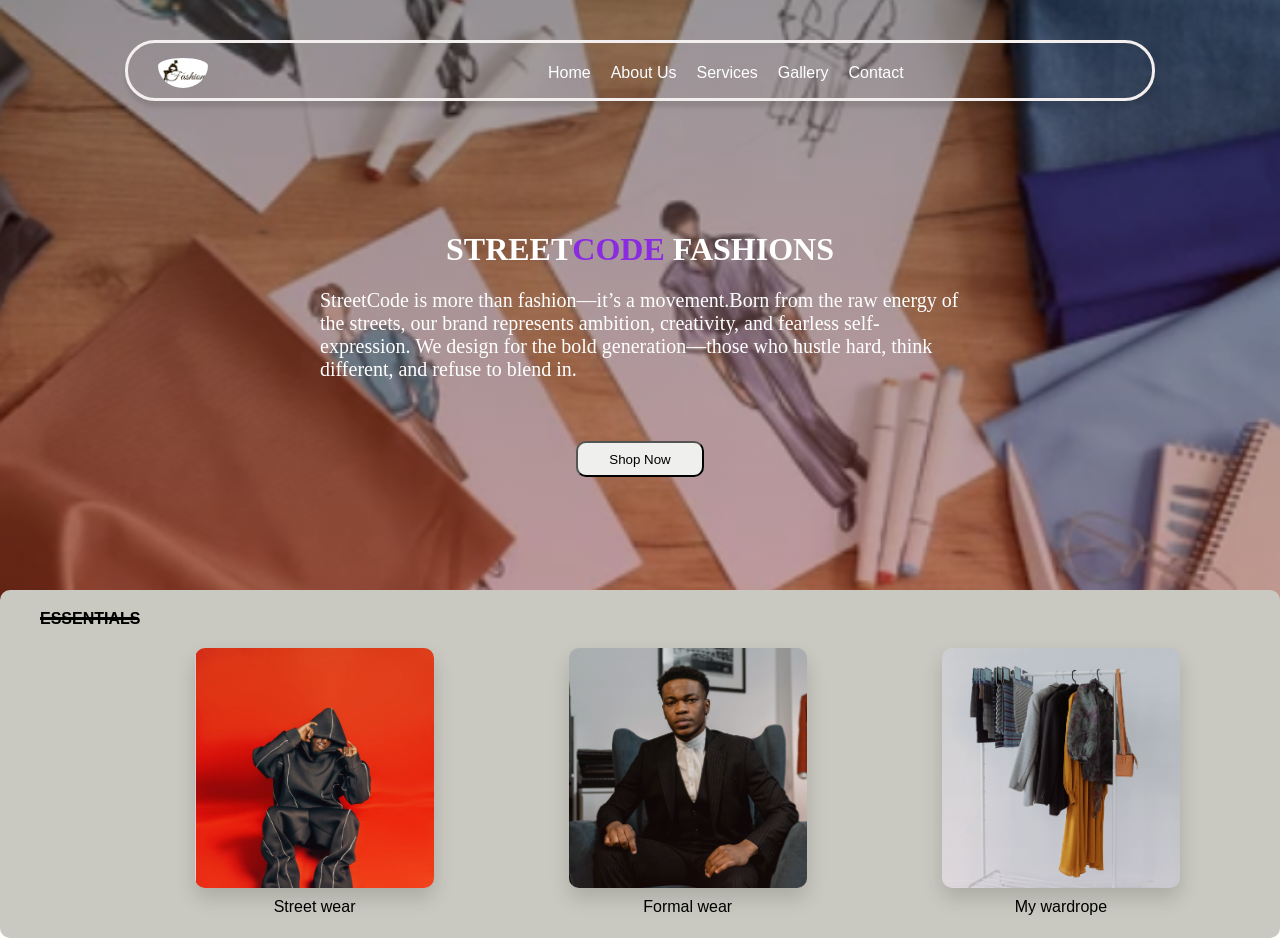
<file: index.html>
<!DOCTYPE html>
<html lang="en">
<head>
    <meta charset="UTF-8">
    <meta name="viewport" content="width=device-width, initial-scale=1.0">
    <title>Fashion and Design</title>
    <link rel="stylesheet" href="style.css">
    <link rel="shortcut icon" href="/img/favicon.PNG" type="image/x-icon">
</head>
<body>
    <div class="header">
        <div class="navbar">
                <div class="logo">
                <img src="/img/og logo.jpg" alt="og logo">
            </div>
           

            <ul>
               
                <li><a href="index.html">Home</a></li>
                <li><a href="/pages/about.html">About Us</a></li>
                <li><a href="#">Services</a></li>
                <li><a href="#">Gallery</a></li>
                <li><a href="#">Contact</a></li>
            </ul>
        </div>
        <!-- end of navbar -->

        <div class="content">
            <h1>STREET<b>CODE</b> FASHIONS</h1>
        <p>StreetCode is more than fashion—it’s a movement.Born from the raw energy of the streets, our brand represents ambition, creativity, and fearless self-expression. We design for the bold generation—those who hustle hard, think different, and refuse to blend in.</p>
         <a href="/pages/gallery.html"><button>Shop Now</button></a>
        </div>
    </div>
    <!-- end of header -->
    
    <div class="header2">
        <div class="text"><h4>ESSENTIALS</h4>
            <div class="line"></div>
        </div>
        <div class="box1">
            <p>Street wear</p>
        </div>
        <div class="box2">
            <p>Formal wear</p>
        </div>
        <div class="box3">
            <p>My wardrope</p>
        </div>
        </div>
    </div>
    <!-- end of header2 -->
    <div class="header3">
        
    </div>
</body>
</html>
</file>
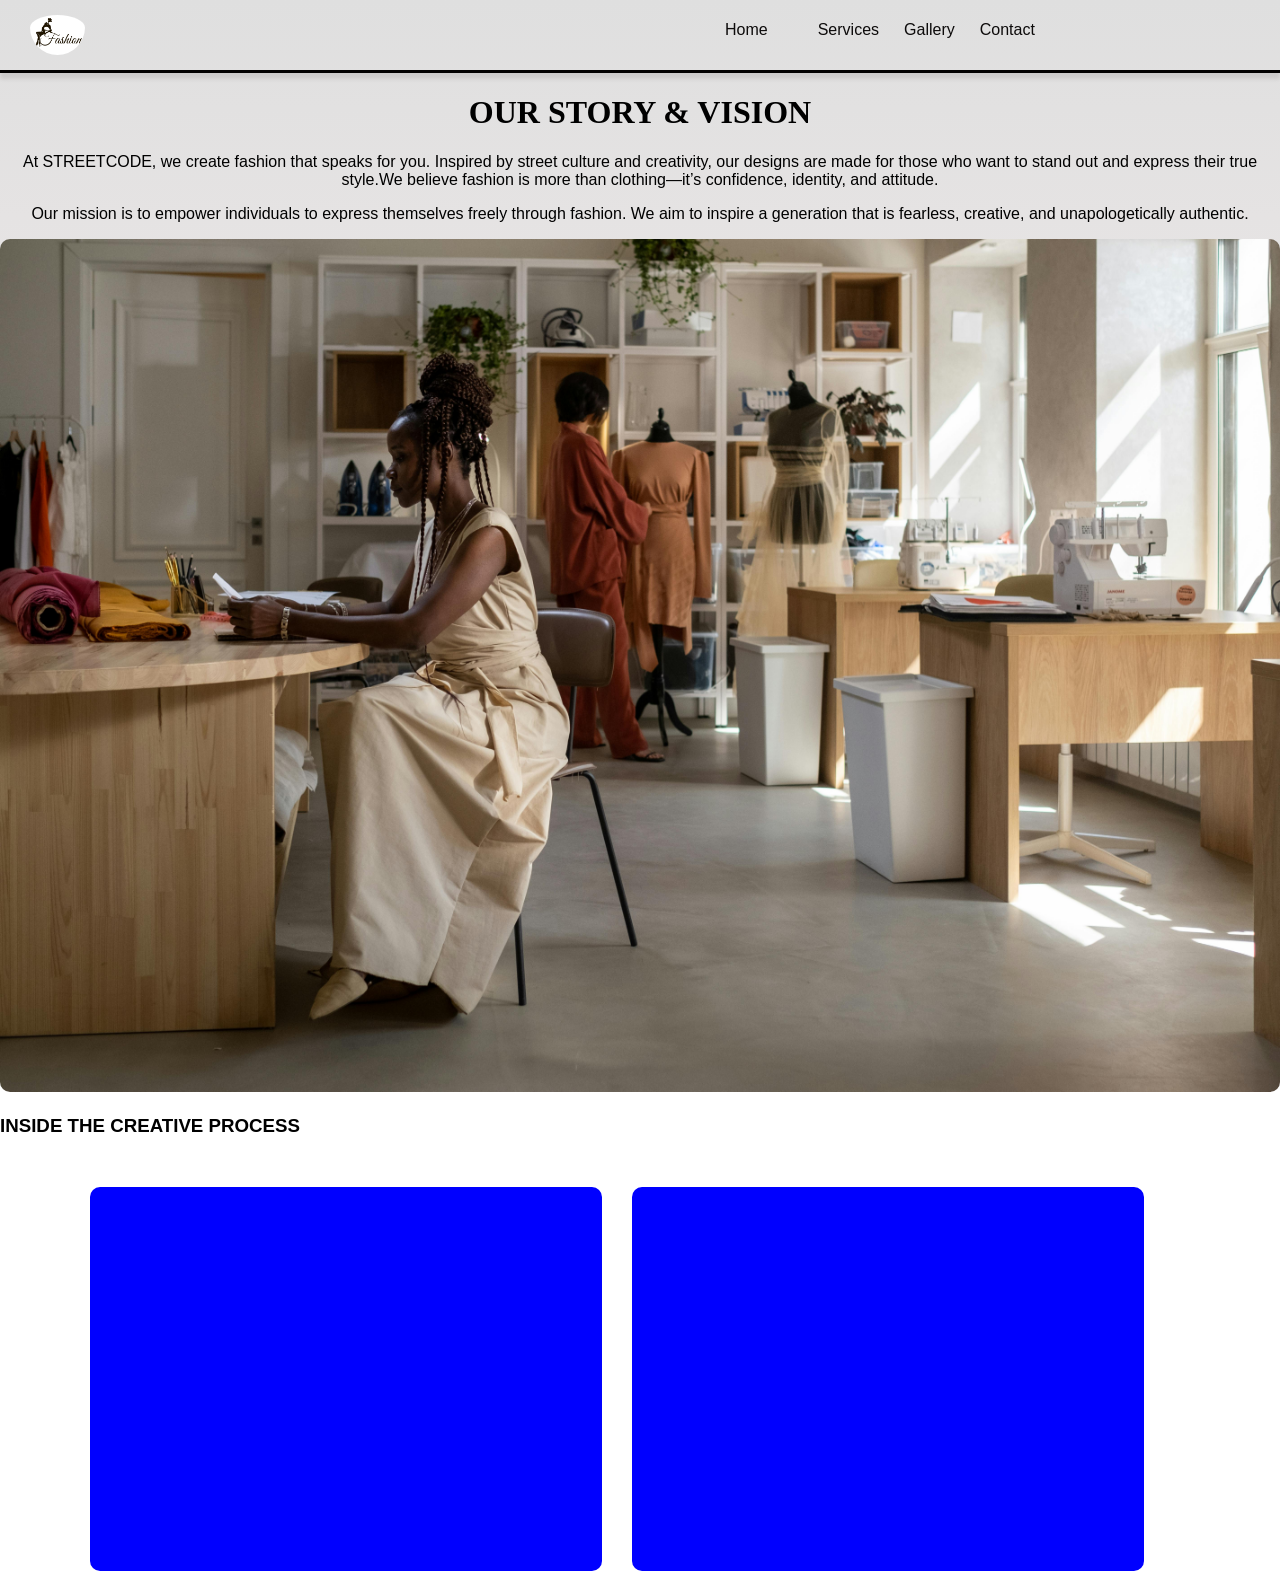
<file: pages/about.html>
<!DOCTYPE html>
<html lang="en">
<head>
    <meta charset="UTF-8">
    <meta name="viewport" content="width=device-width, initial-scale=1.0">
    <title>Fashion and Design</title>
    <link rel="stylesheet" href="/pages/about.css">
    <link rel="shortcut icon" href="/img/favicon.PNG" type="image/x-icon">
</head>
<body>
    <div class="header">
       <div class="navbar">
                <div class="logo">
                <img src="/img/og logo.jpg" alt="og logo">
            </div>
           

            <ul>
               
                <li><a href="index.html">Home</a></li>
                <li><a href="/pages/about.html"></a></li>
                <li><a href="#">Services</a></li>
                <li><a href="#">Gallery</a></li>
                <li><a href="#">Contact</a></li>
            </ul>
        </div>
        <!-- end of navbar -->

        <div class="content">
            <h1>OUR STORY & VISION</h1>
            <p>At STREETCODE, we create fashion that speaks for you. Inspired by street culture and creativity, our designs are made for those who want to stand out and express their true style.We believe fashion is more than clothing—it’s confidence, identity, and attitude.</p>
            <p>Our mission is to empower individuals to express themselves freely through fashion. We aim to inspire a generation that is fearless, creative, and unapologetically authentic.</p>
        </div>
        <!-- end of the top text -->
          <div class="banner">
        <img src="/img/about3.jpg" alt="about">
        <h3>INSIDE THE CREATIVE PROCESS</h3>
        <div class="twopic">
            <div class="pic1"></div>
            <div class="pic2"></div>
        </div>
    </div>


    </div>
    <!-- end of header -->

   
    
</body>
</html>
</file>
<file: style.css>
body {
    margin: 0;
    padding: 0;
}

.header {
    width: 100%;
    height: 600px;
    background-image: linear-gradient(rgba(20, 16, 16, 0.418), rgba(100, 0, 0, 0.368)), url(/img/newbg1.PNG);
    background-size: cover;
    background-position: center;
    padding-top: 40px;
}
.navbar {
    width: 80%;
    height: 55px;
    /* background: rgb(192, 172, 153); */
    margin: auto;
    border-radius: 30px;
    display: flex;
    border: rgb(244, 239, 239) solid;
    box-shadow: 0 6px 4px rgba(0,0,0,0.1);
   
}

.navbar:hover{
    cursor: pointer;
    background: wheat;
    transition: 1.5s;
}
.navbar ul {
    list-style: none;
    display: flex;
    gap: 20px;
    padding-top: 5px;
    margin-left: 300px;
   

   
   
}
.navbar ul li {
   font-family: Arial, Helvetica, sans-serif;

}
.navbar ul li a {
    text-decoration: none;
    color: white;
}
.navbar ul li a:hover {
    cursor: pointer;
    color: blue;
    transition: 1.3s;
}

.logo  img {
    width: 50px;
   height: 30px;
    margin-left: 30px;
    padding-top: 15px;
    border-radius: 50%;
}
.logo  img:hover{
    transform: rotate(360deg);
    transition: 1.5s;
}

h1 {
    text-align: center;
}
.content {
    width: 50%;
    height: 10em
    justify-content: center;
    margin: auto;
    color: white;
    margin-top: 130px;
}

.content h1 b {
    color: blueviolet;
}
.content p {
    font-size: 20px;
}
.content button {
    width: 20%;
    height: 36px;
    background: rgb(239, 239, 238);
    border-radius: 10px;
    justify-content: center;
    margin-left: 40%;
    margin-top: 40px;

}

.content button:hover {
    cursor: pointer;
    background: rgb(192, 178, 178);
}

.header2 {
    width: 100%;
    height: 260px;
    background-color: rgb(201, 201, 193);
    margin: auto;
    margin-top: -50px;
    display: flex;
    gap: 35px;
    padding-top: 3%;
    justify-content: center;
    border-radius: 10px;
    padding-bottom: 50px;
}

.header2 .box1 {
    width: 23%;
    height: 15em;
    background: white;
    border-radius: 10px;
    margin-left: 20px;
    background-image: linear-gradient(rgba(38, 25, 25, 0.13), rgba(142, 34, 34, 0.094)), url(/img/backstreet1.PNG);
    background-size: cover;
    margin-top: 20px;
    margin-right: 100px;
    box-shadow: 0 10px 20px rgba(0,0,0,0.15);
    
}

.header2 .box2 {
    width: 23%;
    height: 15em;
    background: white;
    border-radius: 10px;
    background-image: linear-gradient(rgba(38, 25, 25, 0.13), rgba(142, 34, 34, 0.094)), url(/img/suit1.jpg);
    background-position: center;
    background-size: cover;
     margin-top: 20px;
      margin-right: 100px;
       box-shadow: 0 10px 20px rgba(0,0,0,0.15);

}

.header2 .box3 {
    width: 23%;
    height: 15em;
    background: white;
    border-radius: 10px;
    background-image: linear-gradient(rgba(38, 25, 25, 0.13), rgba(142, 34, 34, 0.094)), url(/img/word.jpg);
     background-position: center;
     background-size: cover;
      margin-top: 20px;
      margin-right: 100px;
       box-shadow: 0 10px 20px rgba(0,0,0,0.15);
       
}

.header2 .text {
    margin-top: -40px;
    font-family: Arial, Helvetica, sans-serif;
    margin-left: 40px;

}

 .header2 .text .line {
    width: 98%;
    height: 5px;
    border-bottom: black solid;
    margin-top: -36.5px;

}

.box1 p {
    margin-top: 250px;
    text-align: center;
    font-family: Arial, Helvetica, sans-serif;
   
    
}

.box2 p {
    margin-top: 250px;
    text-align: center;
    font-family: Arial, Helvetica, sans-serif;
    
}

.box3 p {
    margin-top: 250px;
    text-align: center;
    font-family: Arial, Helvetica, sans-serif;
    
}
</file>
<file: pages/about.css>
body {
    margin: 0;
    padding: 0;
}

.header {
    width: 100%;
    height: 600px;
    background-image: linear-gradient(rgb(223, 223, 223), rgba(234, 226, 226, 0.724));
    background-size: cover;
    background-position: center;
    
}

.navbar {
    width: 100%;
    height: 70px;
    /* background: rgb(192, 172, 153); */
    margin: auto;
   
    display: flex;
    /* border: rgb(244, 239, 239) solid; */
    box-shadow: 0 6px 4px rgba(0,0,0,0.1);
   border-bottom: black solid;
}

.navbar:hover{
    cursor: pointer;
    background: wheat;
    transition: 1.5s;
}
.navbar ul {
    list-style: none;
    display: flex;
    gap: 25px;
    padding-top: 5px;
    margin-left: 600px;
   

   
   
}
.navbar ul li {
   font-family: Arial, Helvetica, sans-serif;

}
.navbar ul li a {
    text-decoration: none;
    color: rgb(13, 11, 11);
}
.navbar ul li a:hover {
    cursor: pointer;
    color: blue;
    transition: 1.3s;
}
.logo  img {
    width: 55px;
   height: 40px;
    margin-left: 30px;
    padding-top: 15px;
    border-radius: 50%;
}
h1{
    text-align: center;
    
}

.content p {
    text-align: center;
    font-family: 'Franklin Gothic Medium', 'Arial Narrow', Arial, sans-serif;
   
}

.banner img {
    width: 100%;
    border-radius: 10px;
    background-position: center;
}

 h3{
    font-family: Arial, Helvetica, sans-serif;
}

.twopic {
    width: 100%;
    height: 24em;
    /* background: black; */
    display: flex;
    gap: 30px;
    padding-left: 90px;
    margin-top: 50px;
    
    
    
}

.twopic .pic1 {
    width: 40%;
    height: 24em;
    background-color: blue;
     border-radius: 10px;

    
   
}

.twopic .pic2 {
    width: 40%;
    height: 24em;
    background-color: blue;
     border-radius: 10px;
     background-image: linear-gradient(white black), url(/img/);
    
}
</file>
